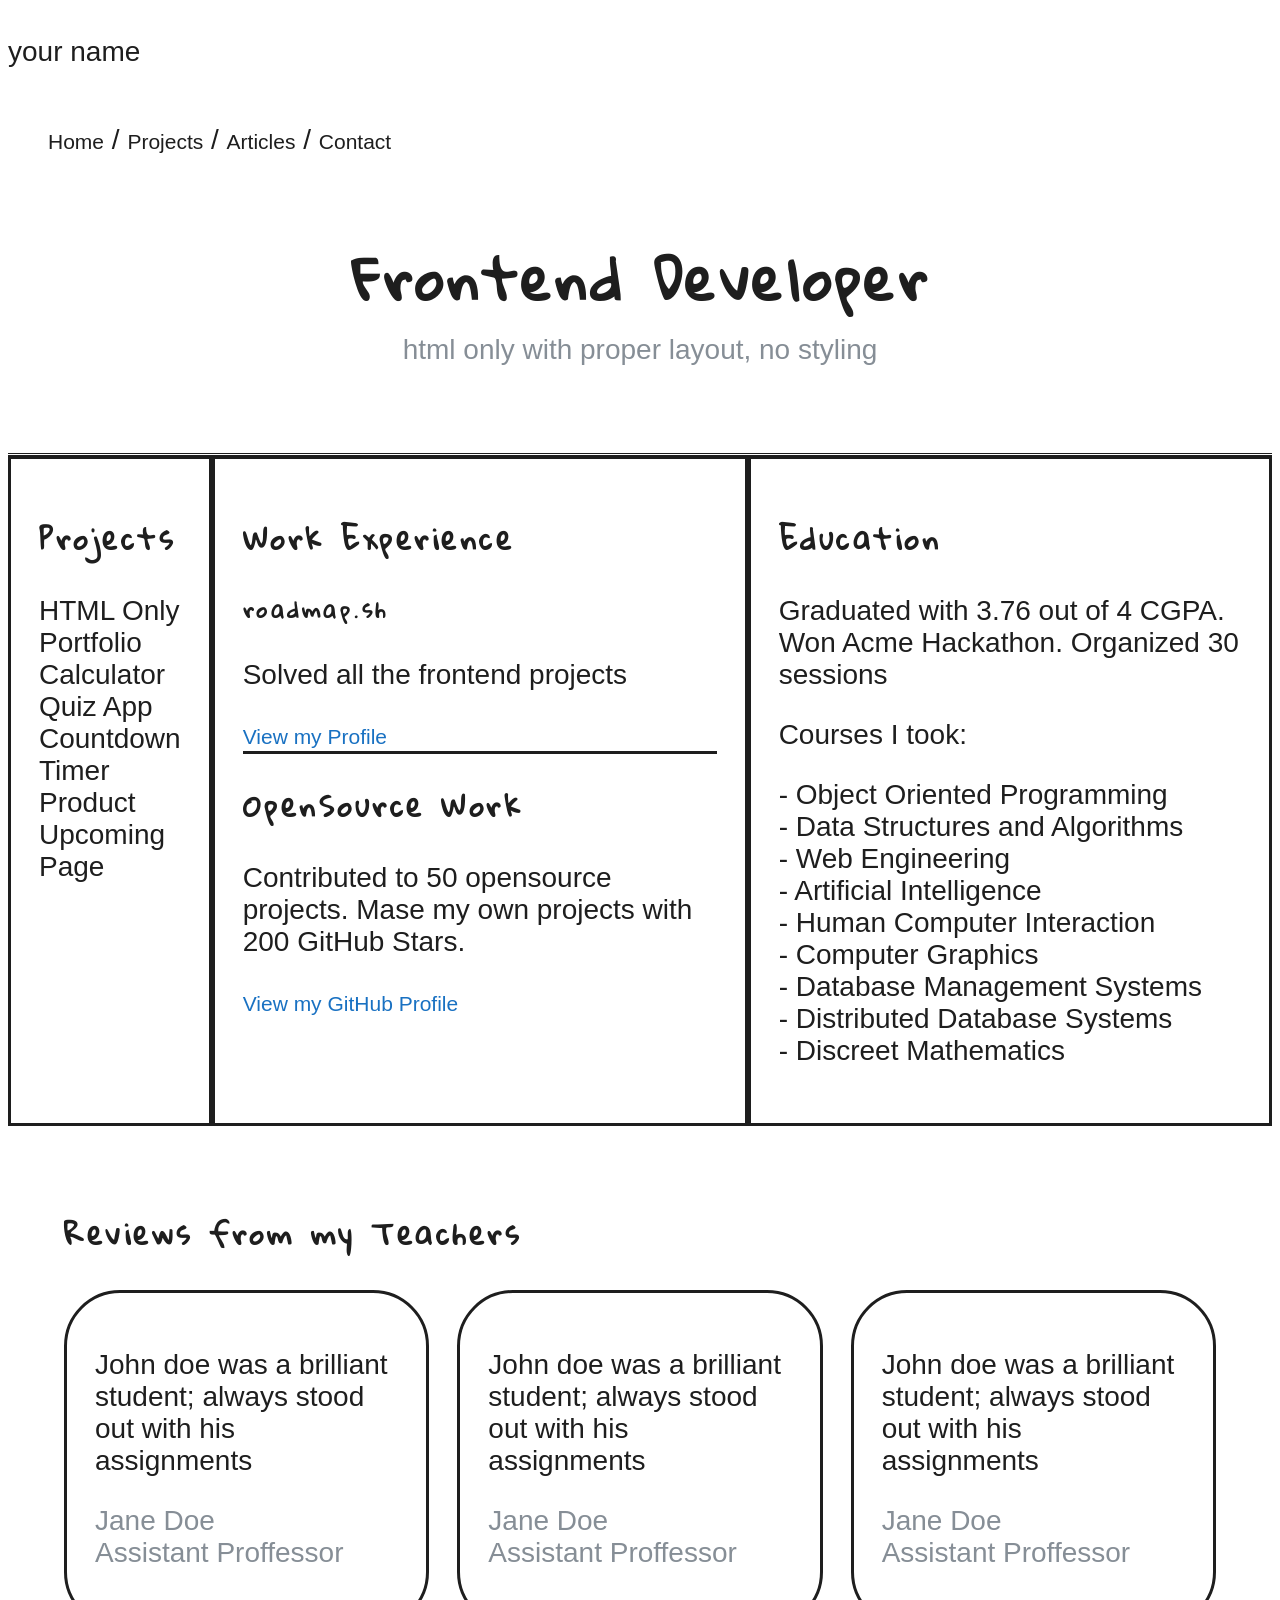
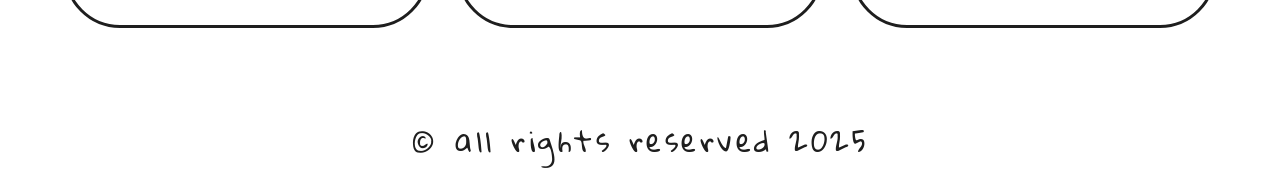
<file: index.html>
<!doctype html>
<html lang="en">
  <head>
    <meta charset="UTF-8" />
    <meta name="viewport" content="width=device-width, initial-scale=1.0" />
    <meta name="author" content="Mahendra Febrian" />
    <meta name="description" content="Basic HTML Website" />
    <title>Basic HTML Website</title>
    <link rel="stylesheet" href="style.css" />
  </head>
  <body>
    <header>
      <nav>
        <p>your name</p>

        <ul>
          <li><a href="/">Home</a></li>
          <li><a href="projects.html">Projects</a></li>
          <li><a href="articles.html">Articles</a></li>
          <li><a href="contact.html">Contact</a></li>
        </ul>
      </nav>

      <h1>Frontend Developer</h1>

      <p class="gray">html only with proper layout, no styling</p>
    </header>

    <main>
      <section>
        <h2>Projects</h2>
        <ul>
          <li>HTML Only Portfolio</li>
          <li>Calculator</li>
          <li>Quiz App</li>
          <li>Countdown Timer</li>
          <li>Product Upcoming Page</li>
        </ul>
      </section>

      <section>
        <section>
          <h2>Work Experience</h2>
          <section>
            <h3>roadmap.sh</h3>
            <p>Solved all the frontend projects</p>
            <a href="">View my Profile</a>
          </section>
          <section>
            <h2>OpenSource Work</h2>
            <p>
              Contributed to 50 opensource projects. Mase my own projects with
              200 GitHub Stars.
            </p>
            <a href="">View my GitHub Profile</a>
          </section>
        </section>
      </section>
      <section>
        <h2>Education</h2>
        <p>
          Graduated with 3.76 out of 4 CGPA. Won Acme Hackathon. Organized 30
          sessions
        </p>
        <p>Courses I took:</p>
        <ul>
          <li>Object Oriented Programming</li>
          <li>Data Structures and Algorithms</li>
          <li>Web Engineering</li>
          <li>Artificial Intelligence</li>
          <li>Human Computer Interaction</li>
          <li>Computer Graphics</li>
          <li>Database Management Systems</li>
          <li>Distributed Database Systems</li>
          <li>Discreet Mathematics</li>
        </ul>
      </section>
    </main>

    <aside>
      <h2>Reviews from my Teachers</h2>
      <section id="container">
        <article>
          <p>
            John doe was a brilliant student; always stood out with his
            assignments
          </p>
          <p class="gray">
            Jane Doe <br />
            Assistant Proffessor
          </p>
        </article>
        <article>
          <p>
            John doe was a brilliant student; always stood out with his
            assignments
          </p>
          <p class="gray">
            Jane Doe <br />
            Assistant Proffessor
          </p>
        </article>
        <article>
          <p>
            John doe was a brilliant student; always stood out with his
            assignments
          </p>
          <p class="gray">
            Jane Doe <br />
            Assistant Proffessor
          </p>
        </article>
      </section>
    </aside>

    <footer>
      <p>&copy; all rights reserved 2025</p>
    </footer>
  </body>
</html>
</file>
<file: style.css>
@import url('https://fonts.googleapis.com/css2?family=Gloria+Hallelujah&display=swap');

/* || RESET */
* {
    box-sizing: border-box;
}

/* || VARIABLES */
:root {
    /* BORDERS */
    --BORDER: 3px solid var(--COL);

    /* COLORS */
    --COL: #1e1e1e;
}

/* || UTILITY CLASSES */
.gray {
    color: #868e96;
}

/* || GENERAL STYLES */
html {
    font-size: 1.75rem;
}

body {
    color: var(--COL);
    font-family: Arial, Helvetica, sans-serif;
    font-weight: 500;
}

header {
    border-bottom: 3px double var(--COL);
    height: 16rem;
}

nav {
    display: flex;
    flex-direction: column;
    justify-content: center;
}

nav ul {
    display: flex;
    list-style-type: none;
}

nav ul li::after {
    content: " / ";
    white-space: pre;
}

nav ul li:last-child::after {
    content: " ";
    white-space: normal;
}

li a {
    color: var(--COL);
}

h1,
h2,
h3,
footer p {
    font-family: 'Gloria Hallelujah', script;
    letter-spacing: .125rem;
    margin-bottom: 0;
}

h1 {
    text-align: center;
}

h2 {
    font-size: 1rem;
}

h3 {
    font-size: .75rem;
}

header p:last-child {
    margin-top: 0;
    text-align: center;
}

main {
    display: flex;
    flex-direction: column;
}

main > section {
    border-right: none;
    border: var(--BORDER);
    padding: 1rem;
}

main section ul {
    list-style-type: none;
    padding-left: 0;
}

main section:last-child ul li::before {
    content: "- ";
    white-space: pre;
}

main section section {
    border-bottom: var(--BORDER);
}

main section section:last-child {
    border-bottom: none;
}

a {
    color: #1971c2;
    font-size: .75rem;
    text-decoration-line: none;
}

aside {
    padding: 2rem;
}

aside section {
    display: flex;
    gap: 1rem;
    justify-content: space-evenly;
}

aside article {
    display: none;
}

aside article:first-child {
    display: block;
}

aside article {
    border-radius: 2rem;
    border: var(--BORDER);
    margin-top: 1rem;
    padding: 1rem;
}


footer p {
    text-align: center;
}

/* || MEDIA QUERIES */

/* DESKTOP */
@media screen and (min-width: 768px) {
    main {
        flex-direction: row;
    }

    aside article {
        display: block;
    }
}
</file>
